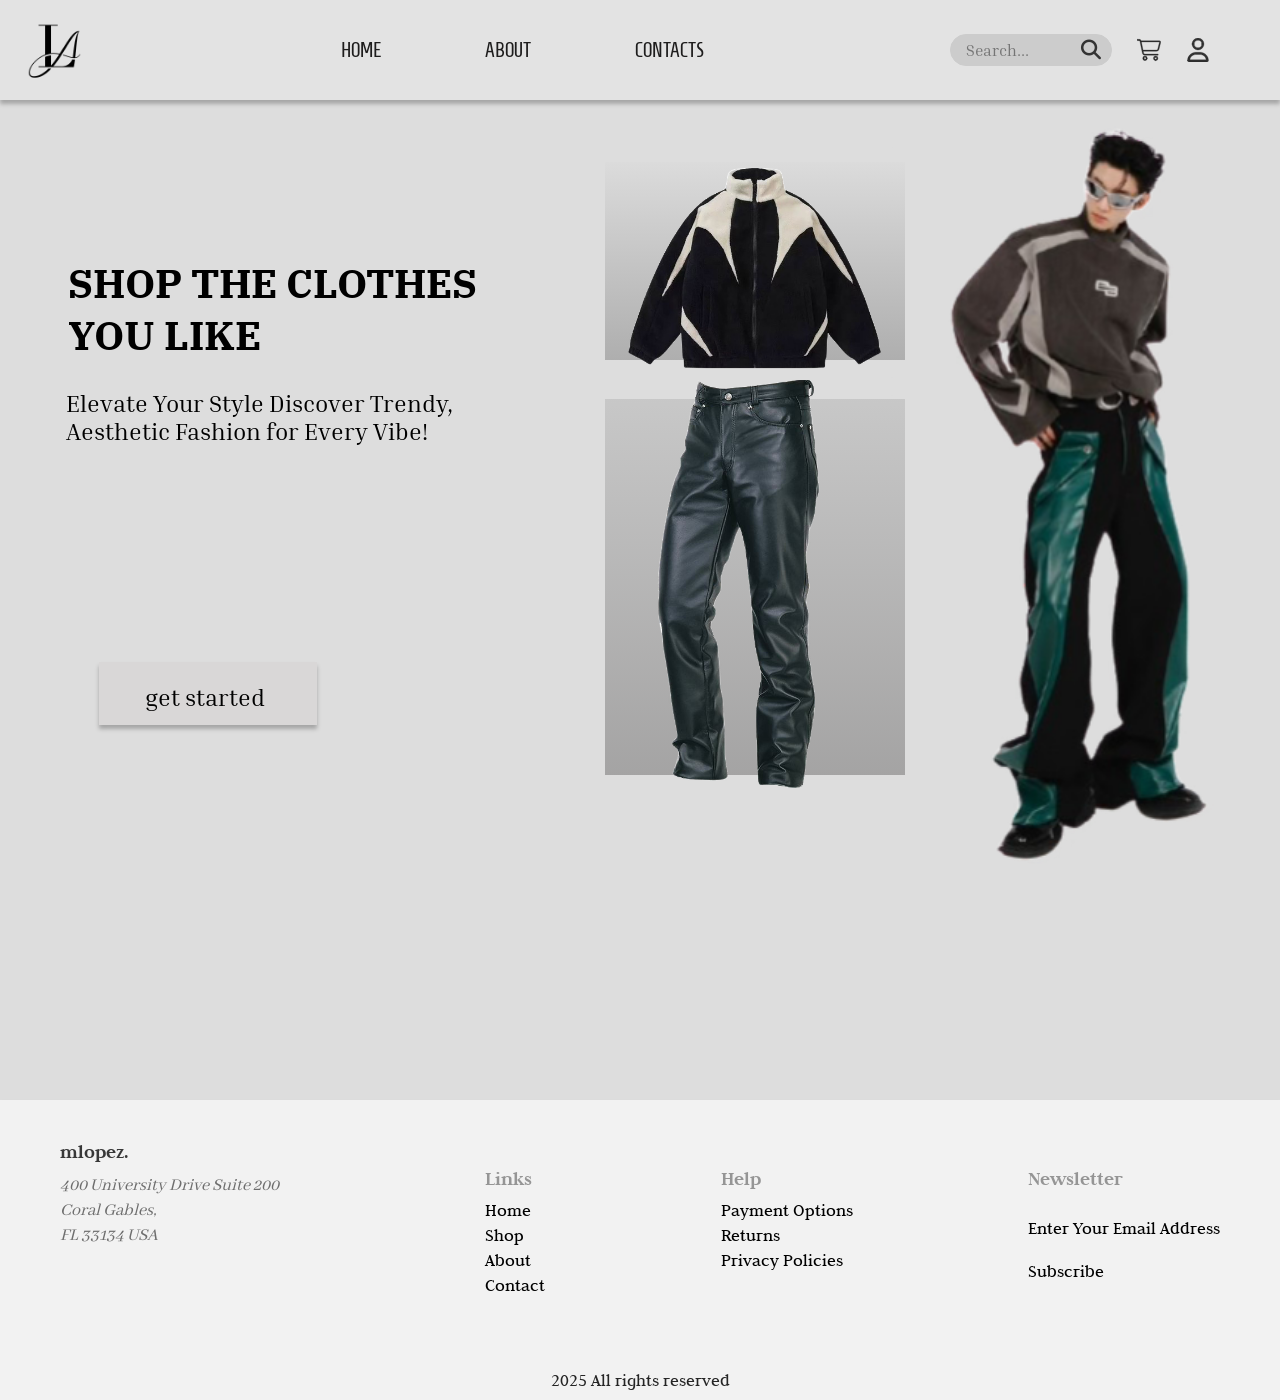
<file: index.html>
<!DOCTYPE html>
<html lang="en">
<head>
  <meta charset="UTF-8" />
  <meta name="viewport" content="width=device-width, initial-scale=1.0" />
  <title>Fashion Store</title>
  <link href="https://fonts.googleapis.com/css?family=Homenaje&display=swap" rel="stylesheet" />
  <link href="https://fonts.googleapis.com/css?family=Inria+Serif&display=swap" rel="stylesheet" />
  <link href="https://fonts.googleapis.com/css?family=IBM+Plex+Serif&display=swap" rel="stylesheet" />
  <link href="https://fonts.googleapis.com/css?family=Judson&display=swap" rel="stylesheet" />
  <link href="https://fonts.googleapis.com/css?family=Abhaya+Libre&display=swap" rel="stylesheet" />
  <link href="./assets/css/index.css" rel="stylesheet" />
  <link rel="stylesheet" href="https://cdnjs.cloudflare.com/ajax/libs/font-awesome/6.5.2/css/all.min.css" integrity="sha512-SnH5WK+bZxgPHs44uWIX+LLJAJ9/2PkPKZ5QiAj6Ta86w+fsb2TkcmfRyVX3pBnMFcV7oQPJkl9QevSCWr3W6A==" crossorigin="anonymous" referrerpolicy="no-referrer" />
</head>
<body>
  <div class="main-container">

    <div class="nlinks">
      <div>
        <a href="index.html"><img src="./assets/images/v35_19.png" alt="logo" class="logo"></a>
      </div>
      <div>
        <a href="homepage.html" class="nav-link">HOME</a>
        <a href="about.html" class="nav-link">ABOUT</a>
        <a href="contacts.html" class="nav-link">CONTACTS</a>
      </div>
      <div class="nav-icons">
        <div class="search-box">
          <input type="text" placeholder="Search..." class="search-input">

          <i class="fas fa-search search-icon icon"></i>
        </div>
        <a href="cart.html" class="icon-link">
          <svg xmlns="http://www.w3.org/2000/svg" viewBox="0 0 576 512" width="24" height="24" fill="currentColor">
            <path d="M16 0C7.2 0 0 7.2 0 16s7.2 16 16 16l37.9 0c7.6 0 14.2 5.3 15.7 12.8l58.9 288c6.1 29.8 32.3 51.2 62.7 51.2L496 384c8.8 0 16-7.2 16-16s-7.2-16-16-16l-304.8 0c-15.2 0-28.3-10.7-31.4-25.6L152 288l314.6 0c29.4 0 55-20 62.1-48.5L570.6 71.8c5-20.2-10.2-39.8-31-39.8L99.1 32C92.5 13 74.4 0 53.9 0L16 0zm90.1 64l433.4 0L497.6 231.8C494 246 481.2 256 466.5 256l-321.1 0L106.1 64zM168 456a24 24 0 1 1 48 0 24 24 0 1 1 -48 0zm80 0a56 56 0 1 0 -112 0 56 56 0 1 0 112 0zm200-24a24 24 0 1 1 0 48 24 24 0 1 1 0-48zm0 80a56 56 0 1 0 0-112 56 56 0 1 0 0 112z"/>
          </svg>
        </a>
        <a href="./signin.html" class="icon-link">
          <svg xmlns="http://www.w3.org/2000/svg" viewBox="0 0 448 512" width="24" height="24" fill="currentColor">
            <path d="M304 128a80 80 0 1 0 -160 0 80 80 0 1 0 160 0zM96 128a128 128 0 1 1 256 0A128 128 0 1 1 96 128zM49.3 464l349.5 0c-8.9-63.3-63.3-112-129-112l-91.4 0c-65.7 0-120.1 48.7-129 112zM0 482.3C0 383.8 79.8 304 178.3 304l91.4 0C368.2 304 448 383.8 448 482.3c0 16.4-13.3 29.7-29.7 29.7L29.7 512C13.3 512 0 498.7 0 482.3z"/>
          </svg>
        </a>
      </div>
    </div>

    <div class="main-image">
      <img src="./assets/images/hero2.png" alt="hero">
    </div>
    <div class="background-box1"></div>
    <div class="background-box2"></div>
    <div class="image-box1"></div>
    <div class="image-box2"></div>
    <div class="cta-button"></div>

    <span class="cta-text">
      <a href="productLists.html">get started</a>
    </span>

    <h1 class="main-heading">SHOP THE CLOTHES YOU LIKE</h1>
    <p class="sub-heading">Elevate Your Style Discover Trendy, Aesthetic Fashion for Every Vibe!</p>


    <footer class="footer">
      <div class="footer-column">
        <span class="brand-name">mlopez.</span>
        <address class="address">400 University Drive Suite 200 Coral Gables,<br>FL 33134 USA</address>
      </div>
    
      <div class="footer-column">
        <h4>Links</h4>
        <a href="#home">Home</a>
        <a href="#shop">Shop</a>
        <a href="#about">About</a>
        <a href="#contact">Contact</a>
      </div>
    
      <div class="footer-column">
        <h4>Help</h4>
        <a href="#payment">Payment Options</a>
        <a href="#returns">Returns</a>
        <a href="#privacy">Privacy Policies</a>
      </div>
    
      <div class="footer-column">
        <h4>Newsletter</h4>
        <p>Enter Your Email Address</p>
        <p>Subscribe</p>
      </div>
    
      <div class="footer-bottom">
        <span class="footer-rights">2025 All rights reserved</span>
      </div>
    </footer>
    

  </div>
</body>
</html>
</file>
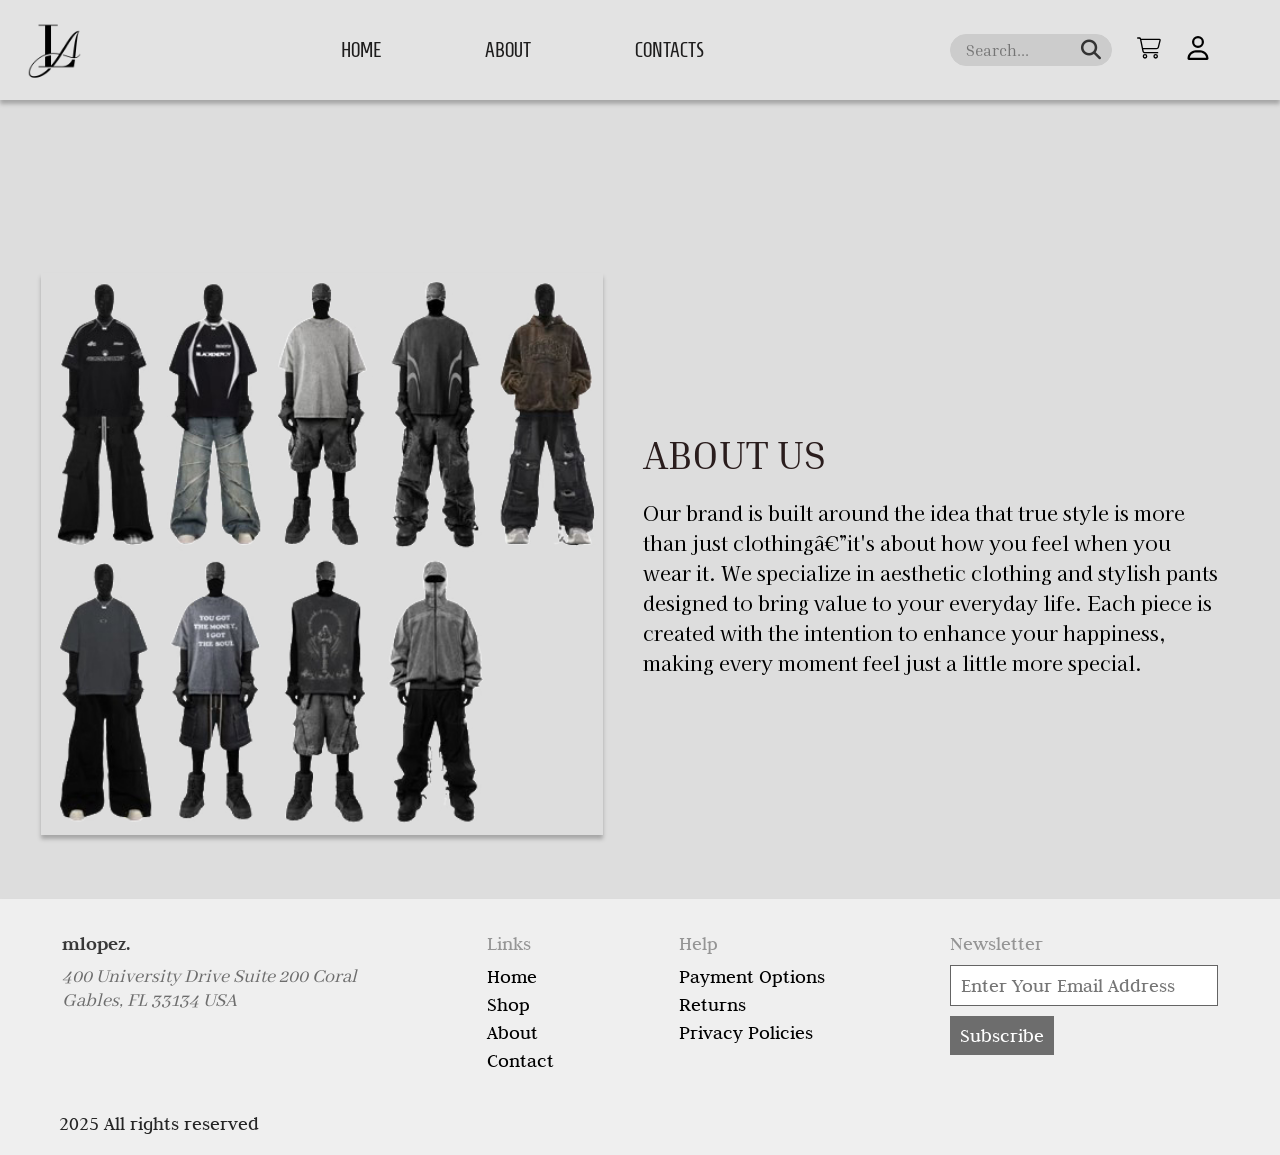
<file: about.html>
<!DOCTYPE html>
<html>
  <head>
    <link
      href="https://fonts.googleapis.com/css?family=Homenaje&display=swap"
      rel="stylesheet"
    />
    <link
      href="https://fonts.googleapis.com/css?family=Judson&display=swap"
      rel="stylesheet"
    />
    <link
      href="https://fonts.googleapis.com/css?family=Abhaya+Libre&display=swap"
      rel="stylesheet"
    />
    <link
      href="https://fonts.googleapis.com/css?family=Inria+Serif&display=swap"
      rel="stylesheet"
    />
    <link
      href="https://fonts.googleapis.com/css?family=Kaisei+Tokumin&display=swap"
      rel="stylesheet"
    />
    <link href="./assets/css/about.css" rel="stylesheet" />
    <link rel="stylesheet" href="https://cdnjs.cloudflare.com/ajax/libs/font-awesome/6.5.2/css/all.min.css" integrity="sha512-SnH5WK+bZxgPHs44uWIX+LLJAJ9/2PkPKZ5QiAj6Ta86w+fsb2TkcmfRyVX3pBnMFcV7oQPJkl9QevSCWr3W6A==" crossorigin="anonymous" referrerpolicy="no-referrer" />
    <title>About Us</title>
  </head>
  <body>
    <div class="container">
        <div class="nlinks">
            <div>
              <a href="index.html"><img src="./assets/images/v35_19.png" alt="logo" class="logo"></a>
            </div>
            <div>
              <a href="index.html" class="nav-link">HOME</a>
              <a href="about.html" class="nav-link">ABOUT</a>
              <a href="contacts.html" class="nav-link">CONTACTS</a>
            </div>
            <div class="nav-icons">
              <div class="search-box">
                <input type="text" placeholder="Search..." class="search-input">
      
                <i class="fas fa-search search-icon icon"></i>
              </div>
              <a href="cart.html" class="icon-link">
                <svg xmlns="http://www.w3.org/2000/svg" viewBox="0 0 576 512" width="24" height="24" fill="currentColor">
                  <path d="M16 0C7.2 0 0 7.2 0 16s7.2 16 16 16l37.9 0c7.6 0 14.2 5.3 15.7 12.8l58.9 288c6.1 29.8 32.3 51.2 62.7 51.2L496 384c8.8 0 16-7.2 16-16s-7.2-16-16-16l-304.8 0c-15.2 0-28.3-10.7-31.4-25.6L152 288l314.6 0c29.4 0 55-20 62.1-48.5L570.6 71.8c5-20.2-10.2-39.8-31-39.8L99.1 32C92.5 13 74.4 0 53.9 0L16 0zm90.1 64l433.4 0L497.6 231.8C494 246 481.2 256 466.5 256l-321.1 0L106.1 64zM168 456a24 24 0 1 1 48 0 24 24 0 1 1 -48 0zm80 0a56 56 0 1 0 -112 0 56 56 0 1 0 112 0zm200-24a24 24 0 1 1 0 48 24 24 0 1 1 0-48zm0 80a56 56 0 1 0 0-112 56 56 0 1 0 0 112z"/>
                </svg>
              </a>
              <a href="./signin.html" class="icon-link">
                <svg xmlns="http://www.w3.org/2000/svg" viewBox="0 0 448 512" width="24" height="24" fill="currentColor">
                  <path d="M304 128a80 80 0 1 0 -160 0 80 80 0 1 0 160 0zM96 128a128 128 0 1 1 256 0A128 128 0 1 1 96 128zM49.3 464l349.5 0c-8.9-63.3-63.3-112-129-112l-91.4 0c-65.7 0-120.1 48.7-129 112zM0 482.3C0 383.8 79.8 304 178.3 304l91.4 0C368.2 304 448 383.8 448 482.3c0 16.4-13.3 29.7-29.7 29.7L29.7 512C13.3 512 0 498.7 0 482.3z"/>
                </svg>
              </a>
            </div>
          </div>

      <section class="about-section">
        <div class="about-background-image"></div>
        <div class="about-us-content">
          <span class="about-us-title">ABOUT US</span>
          <p class="about-us-description">
            Our brand is built around the idea that true style is more than just
            clothing—it's about how you feel when you wear it. We specialize in
            aesthetic clothing and stylish pants designed to bring value to your
            everyday life. Each piece is created with the intention to enhance
            your happiness, making every moment feel just a little more special.
          </p>
        </div>
      </section>

      <footer class="footer">
        <div class="footer-section footer-contact">
          <span class="footer-logo-text">mlopez.</span>
          <address class="footer-address">
            400 University Drive Suite 200 Coral Gables, FL 33134 USA
          </address>
        </div>

        <div class="footer-section footer-links">
          <span class="footer-heading">Links</span>
          <ul>
            <li><a href="#" class="footer-link">Home</a></li>
            <li><a href="#" class="footer-link">Shop</a></li>
            <li><a href="#" class="footer-link">About</a></li>
            <li><a href="#" class="footer-link">Contact</a></li>
          </ul>
        </div>

        <div class="footer-section footer-help">
          <span class="footer-heading">Help</span>
          <ul>
            <li><a href="#" class="footer-link">Payment Options</a></li>
            <li><a href="#" class="footer-link">Returns</a></li>
            <li><a href="#" class="footer-link">Privacy Policies</a></li>
          </ul>
        </div>

        <div class="footer-section footer-newsletter">
          <span class="footer-heading">Newsletter</span>
          <input type="email" class="newsletter-input" placeholder="Enter Your Email Address" />
          <button type="submit" class="newsletter-subscribe-button">Subscribe</button>
        </div>

        <div class="footer-copyright">
          <span>2025 All rights reserved</span>
        </div>
      </footer>
    </div>
  </body>
</html>
</file>
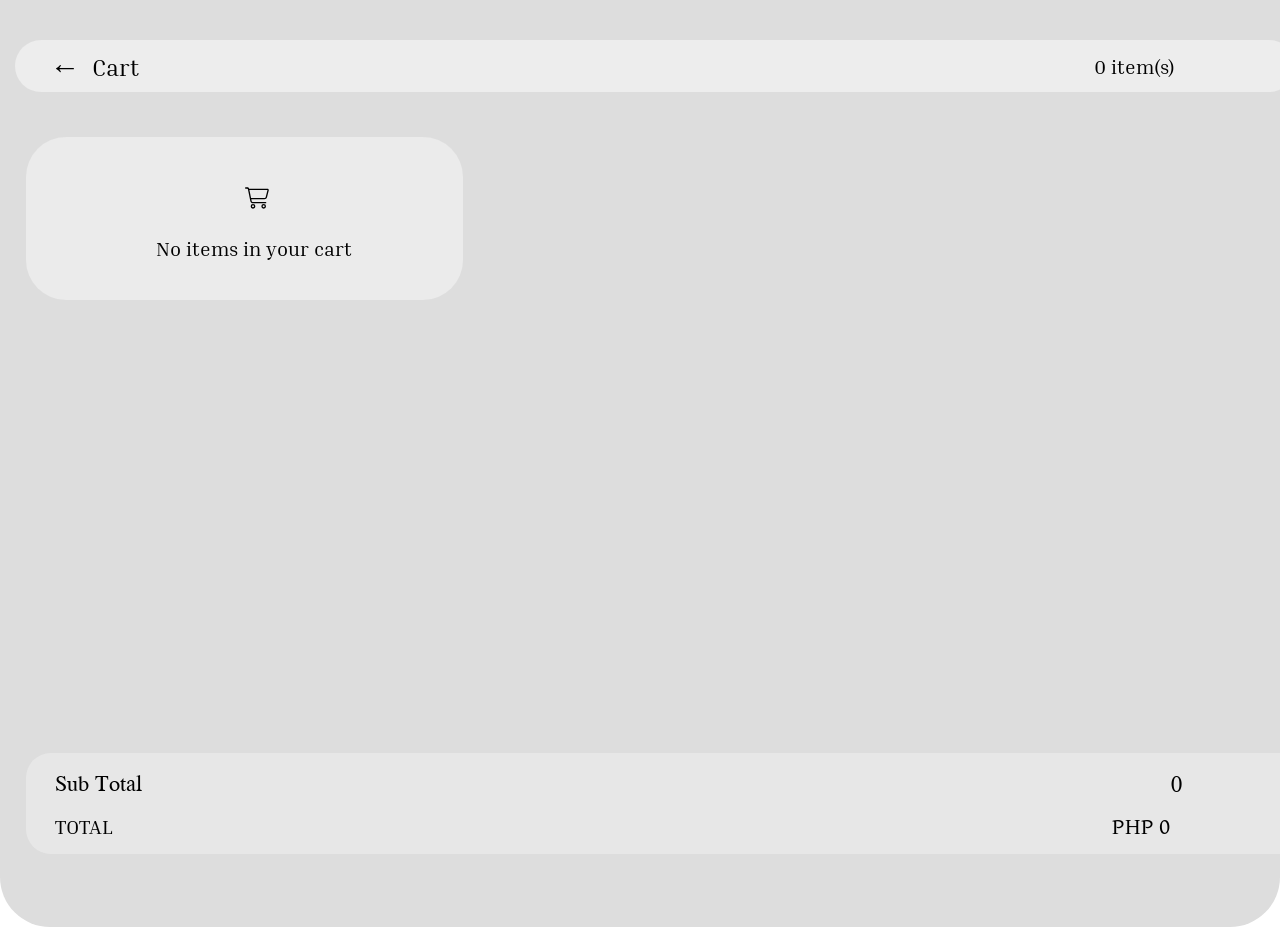
<file: cart.html>
<!DOCTYPE html>
<html>
  <head>
    <link
      href="https://fonts.googleapis.com/css?family=Inria+Serif&display=swap"
      rel="stylesheet"
    />
    <link
      href="https://fonts.googleapis.com/css?family=Jomolhari&display=swap"
      rel="stylesheet"
    />
    <link
      href="https://fonts.googleapis.com/css?family=Gentium+Plus&display=swap"
      rel="stylesheet"
    />
    <link href="./assets/css/cart.css" rel="stylesheet" />
    <title>Document</title>
  </head>
  <body>
    <div class="v325_123">
      <div class="v325_124"></div>
      <div class="v325_125"></div>
      <div class="v325_126"><a href="javascript:history.back()"> &larr; </a></div>
      <span class="v325_127">Cart</span><span class="v325_128">0 item(s)</span>
      <div class="v325_129"></div>
      <div class="v325_130">
        <svg xmlns="http://www.w3.org/2000/svg" viewBox="0 0 576 512" width="24" height="24" fill="currentColor">
          <path d="M16 0C7.2 0 0 7.2 0 16s7.2 16 16 16l37.9 0c7.6 0 14.2 5.3 15.7 12.8l58.9 288c6.1 29.8 32.3 51.2 62.7 51.2L496 384c8.8 0 16-7.2 16-16s-7.2-16-16-16l-304.8 0c-15.2 0-28.3-10.7-31.4-25.6L152 288l314.6 0c29.4 0 55-20 62.1-48.5L570.6 71.8c5-20.2-10.2-39.8-31-39.8L99.1 32C92.5 13 74.4 0 53.9 0L16 0zm90.1 64l433.4 0L497.6 231.8C494 246 481.2 256 466.5 256l-321.1 0L106.1 64zM168 456a24 24 0 1 1 48 0 24 24 0 1 1 -48 0zm80 0a56 56 0 1 0 -112 0 56 56 0 1 0 112 0zm200-24a24 24 0 1 1 0 48 24 24 0 1 1 0-48zm0 80a56 56 0 1 0 0-112 56 56 0 1 0 0 112z"/>
        </svg>
      </div>
      <span class="v325_131">No items in your cart</span
      ><span class="v325_132">Sub Total</span><span class="v325_133">TOTAL</span
      ><span class="v325_134">0</span><span class="v325_135">PHP 0</span>
    </div>
  </body>
</html>
</file>
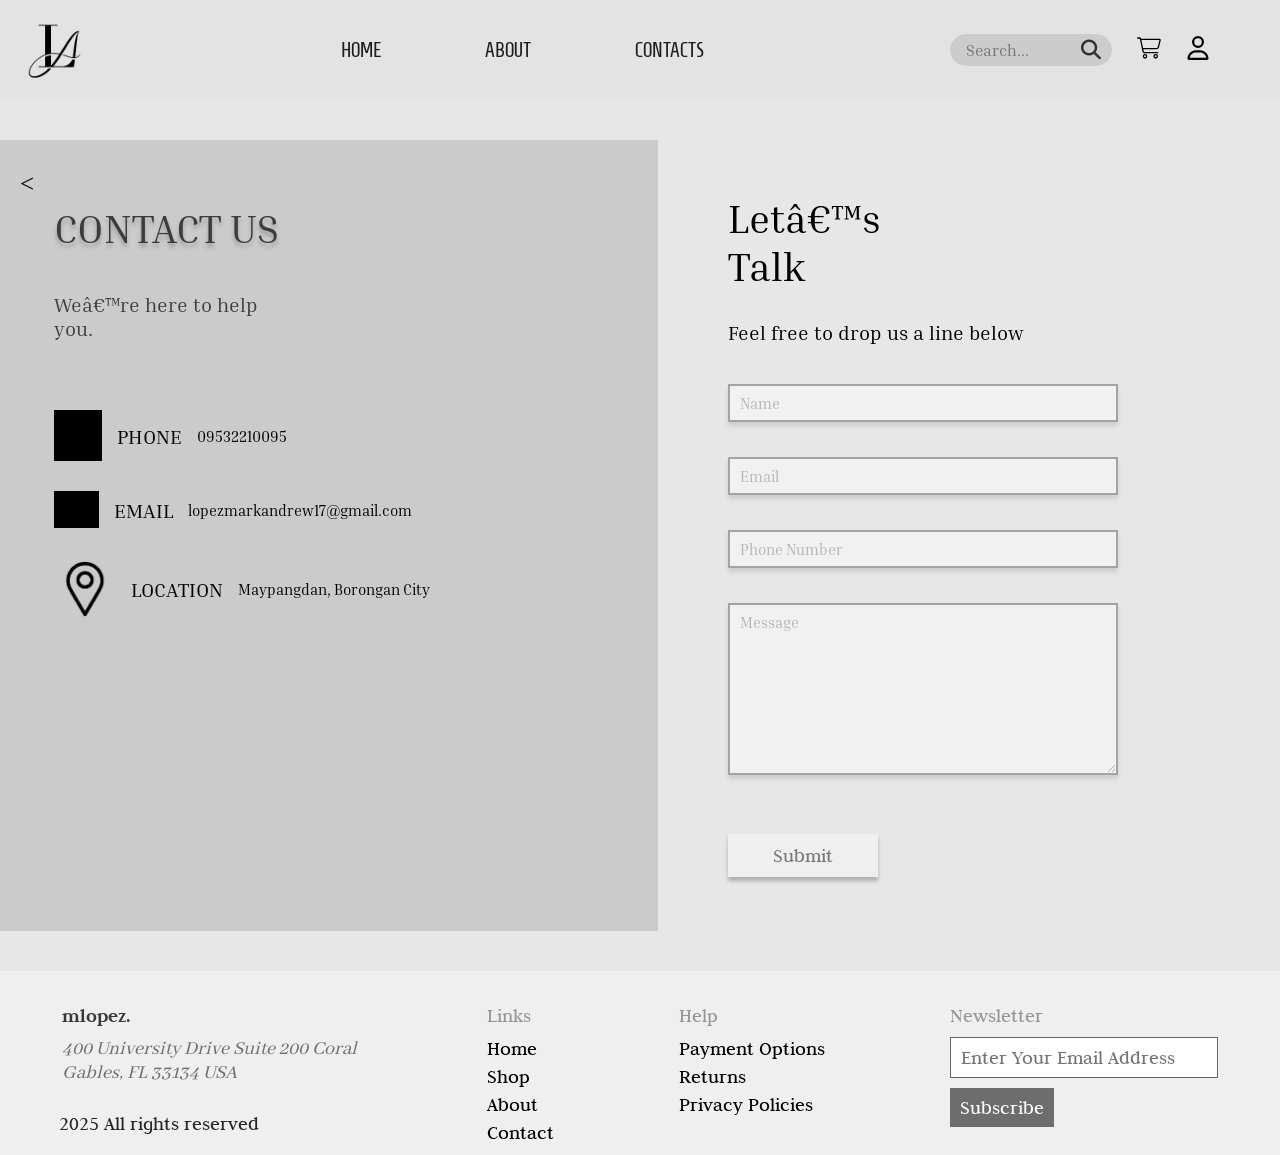
<file: contacts.html>
<!DOCTYPE html>
<html>
  <head>
    <link
      href="https://fonts.googleapis.com/css?family=Homenaje&display=swap"
      rel="stylesheet"
    />
    <link
      href="https://fonts.googleapis.com/css?family=Judson&display=swap"
      rel="stylesheet"
    />
    <link
      href="https://fonts.googleapis.com/css?family=Abhaya+Libre&display=swap"
      rel="stylesheet"
    />
    <link
      href="https://fonts.googleapis.com/css?family=Inria+Serif&display=swap"
      rel="stylesheet"
    />
    <link href="./assets/css/contacts.css" rel="stylesheet" />
    <link rel="stylesheet" href="https://cdnjs.cloudflare.com/ajax/libs/font-awesome/6.5.2/css/all.min.css" integrity="sha512-SnH5WK+bZxgPHs44uWIX+LLJAJ9/2PkPKZ5QiAj6Ta86w+fsb2TkcmfRyVX3pBnMFcV7oQPJkl9QevSCWr3W6A==" crossorigin="anonymous" referrerpolicy="no-referrer" />
    <title>Contact Us</title>
  </head>
  <body>
    <div class="container">
        <div class="nlinks">
            <div>
              <a href="index.html"><img src="./assets/images/v35_19.png" alt="logo" class="logo"></a>
            </div>
            <div>
              <a href="index.html" class="nav-link">HOME</a>
              <a href="about.html" class="nav-link">ABOUT</a>
              <a href="contacts.html" class="nav-link">CONTACTS</a>
            </div>
            <div class="nav-icons">
              <div class="search-box">
                <input type="text" placeholder="Search..." class="search-input">
      
                <i class="fas fa-search search-icon icon"></i>
              </div>
              <a href="cart.html" class="icon-link">
                <svg xmlns="http://www.w3.org/2000/svg" viewBox="0 0 576 512" width="24" height="24" fill="currentColor">
                  <path d="M16 0C7.2 0 0 7.2 0 16s7.2 16 16 16l37.9 0c7.6 0 14.2 5.3 15.7 12.8l58.9 288c6.1 29.8 32.3 51.2 62.7 51.2L496 384c8.8 0 16-7.2 16-16s-7.2-16-16-16l-304.8 0c-15.2 0-28.3-10.7-31.4-25.6L152 288l314.6 0c29.4 0 55-20 62.1-48.5L570.6 71.8c5-20.2-10.2-39.8-31-39.8L99.1 32C92.5 13 74.4 0 53.9 0L16 0zm90.1 64l433.4 0L497.6 231.8C494 246 481.2 256 466.5 256l-321.1 0L106.1 64zM168 456a24 24 0 1 1 48 0 24 24 0 1 1 -48 0zm80 0a56 56 0 1 0 -112 0 56 56 0 1 0 112 0zm200-24a24 24 0 1 1 0 48 24 24 0 1 1 0-48zm0 80a56 56 0 1 0 0-112 56 56 0 1 0 0 112z"/>
                </svg>
              </a>
              <a href="./signin.html" class="icon-link">
                <svg xmlns="http://www.w3.org/2000/svg" viewBox="0 0 448 512" width="24" height="24" fill="currentColor">
                  <path d="M304 128a80 80 0 1 0 -160 0 80 80 0 1 0 160 0zM96 128a128 128 0 1 1 256 0A128 128 0 1 1 96 128zM49.3 464l349.5 0c-8.9-63.3-63.3-112-129-112l-91.4 0c-65.7 0-120.1 48.7-129 112zM0 482.3C0 383.8 79.8 304 178.3 304l91.4 0C368.2 304 448 383.8 448 482.3c0 16.4-13.3 29.7-29.7 29.7L29.7 512C13.3 512 0 498.7 0 482.3z"/>
                </svg>
              </a>
            </div>
          </div>

      <section class="contact-section">
        <div class="contact-info-panel">
          <span style="font-size: 25px;position: absolute;top:30px;left: 20px;"><a href="javascript:history.back()"> &lt; </a></span>
          <span class="contact-us-title">CONTACT US</span>
          <span class="contact-us-subtitle">We’re here to help you.</span>

          <div class="info-group">
            <div class="icon-phone"></div>
            <span class="info-label">PHONE</span>
            <span class="info-detail">09532210095</span>
          </div>

          <div class="info-group">
            <div class="icon-email"></div>
            <span class="info-label">EMAIL</span>
            <span class="info-detail">lopezmarkandrew17@gmail.com</span>
          </div>

          <div class="info-group">
            <div class="icon-location"></div>
            <span class="info-label">LOCATION</span>
            <span class="info-detail">Maypangdan, Borongan City</span>
          </div>
        </div>

        <div class="contact-form-panel">
          <span class="form-title">Let’s Talk</span>
          <span class="form-subtitle">Feel free to drop us a line below</span>

          <div class="form-group">
            <input type="text" id="name-input" class="form-input" placeholder="Name" />
          </div>
          
          <div class="form-group">
            <input type="email" id="email-input" class="form-input" placeholder="Email" />
          </div>

          <div class="form-group">
            <input type="tel" id="phone-input" class="form-input" placeholder="Phone Number " />
          </div>
          
          <div class="form-group">
            <textarea id="message-textarea" class="form-textarea" placeholder="Message "></textarea>
          </div>
          
          <button class="submit-button">Submit</button>
        </div>
      </section>

      <footer class="footer">
        <div class="footer-section footer-contact">
          <span class="footer-logo-text">mlopez.</span>
          <address class="footer-address">
            400 University Drive Suite 200 Coral Gables, FL 33134 USA
          </address>
        </div>

        <div class="footer-section footer-links">
          <span class="footer-heading">Links</span>
          <ul>
            <li><a href="#" class="footer-link">Home</a></li>
            <li><a href="#" class="footer-link">Shop</a></li>
            <li><a href="#" class="footer-link">About</a></li>
            <li><a href="#" class="footer-link">Contact</a></li>
          </ul>
        </div>

        <div class="footer-section footer-help">
          <span class="footer-heading">Help</span>
          <ul>
            <li><a href="#" class="footer-link">Payment Options</a></li>
            <li><a href="#" class="footer-link">Returns</a></li>
            <li><a href="#" class="footer-link">Privacy Policies</a></li>
          </ul>
        </div>

        <div class="footer-section footer-newsletter">
          <span class="footer-heading">Newsletter</span>
          <input type="email" class="newsletter-input" placeholder="Enter Your Email Address" />
          <button type="submit" class="newsletter-subscribe-button">Subscribe</button>
        </div>

        <div class="footer-copyright">
          <span>2025 All rights reserved</span>
        </div>
      </footer>
    </div>
  </body>
</html>
</file>
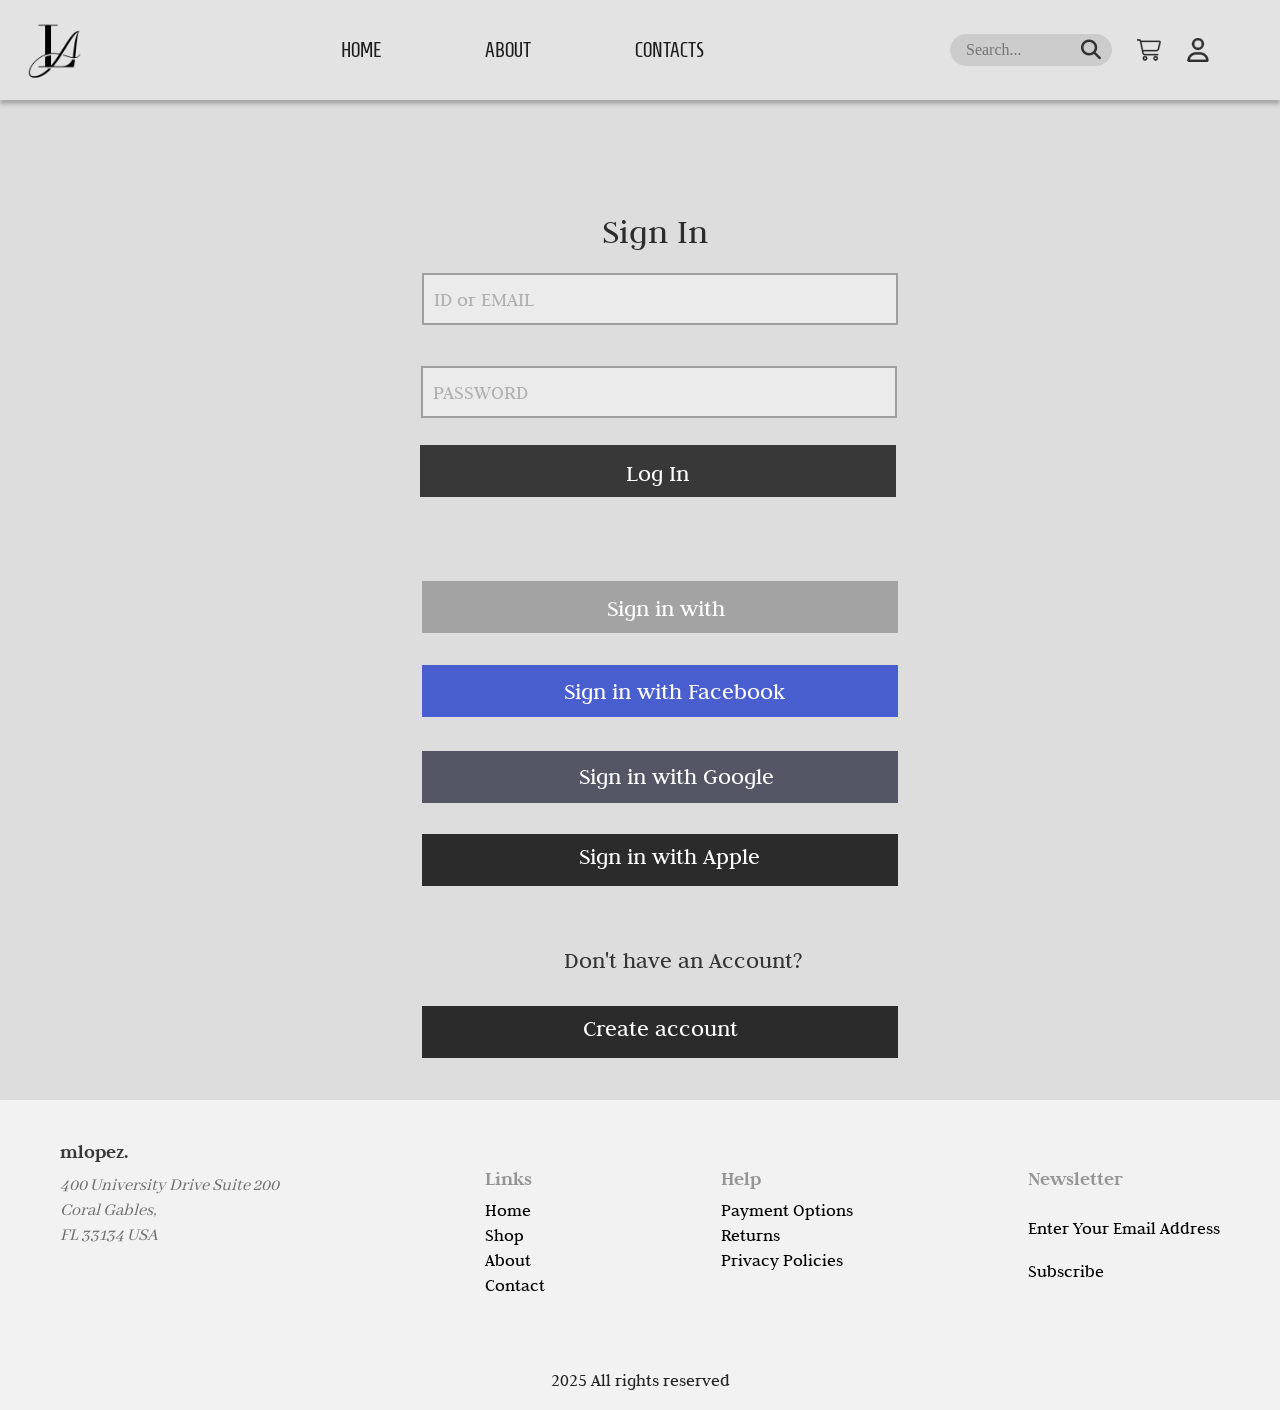
<file: signin.html>
<!DOCTYPE html>
<html>
  <head>
    <link
      href="https://fonts.googleapis.com/css?family=Judson&display=swap"
      rel="stylesheet"
    />
    <link
      href="https://fonts.googleapis.com/css?family=Abhaya+Libre&display=swap"
      rel="stylesheet"
    />
    <link
      href="https://fonts.googleapis.com/css?family=Homenaje&display=swap"
      rel="stylesheet"
    />
  <link rel="stylesheet" href="https://cdnjs.cloudflare.com/ajax/libs/font-awesome/6.5.2/css/all.min.css" integrity="sha512-SnH5WK+bZxgPHs44uWIX+LLJAJ9/2PkPKZ5QiAj6Ta86w+fsb2TkcmfRyVX3pBnMFcV7oQPJkl9QevSCWr3W6A==" crossorigin="anonymous" referrerpolicy="no-referrer" />

    <link href="./assets/css/signin.css" rel="stylesheet" />
    <link rel="stylesheet" href="./assets/css/index.css" />
    <title>Document</title>
  </head>
  <body>
    <div class="main-container">
      <div class="nlinks">
        <div>
          <a href="index.html"
            ><img src="./assets/images/v35_19.png" alt="logo" class="logo"
          /></a>
        </div>
        <div>
          <a href="index.html" class="nav-link">HOME</a>
          <a href="about.html" class="nav-link">ABOUT</a>
          <a href="contacts.html" class="nav-link">CONTACTS</a>
        </div>
        <div class="nav-icons">
          <div class="search-box">
            <input type="text" placeholder="Search..." class="search-input" />

            <i class="fas fa-search search-icon icon"></i>
          </div>
          <a href="#cart" class="icon-link">
            <svg
              xmlns="http://www.w3.org/2000/svg"
              viewBox="0 0 576 512"
              width="24"
              height="24"
              fill="currentColor"
            >
              <path
                d="M16 0C7.2 0 0 7.2 0 16s7.2 16 16 16l37.9 0c7.6 0 14.2 5.3 15.7 12.8l58.9 288c6.1 29.8 32.3 51.2 62.7 51.2L496 384c8.8 0 16-7.2 16-16s-7.2-16-16-16l-304.8 0c-15.2 0-28.3-10.7-31.4-25.6L152 288l314.6 0c29.4 0 55-20 62.1-48.5L570.6 71.8c5-20.2-10.2-39.8-31-39.8L99.1 32C92.5 13 74.4 0 53.9 0L16 0zm90.1 64l433.4 0L497.6 231.8C494 246 481.2 256 466.5 256l-321.1 0L106.1 64zM168 456a24 24 0 1 1 48 0 24 24 0 1 1 -48 0zm80 0a56 56 0 1 0 -112 0 56 56 0 1 0 112 0zm200-24a24 24 0 1 1 0 48 24 24 0 1 1 0-48zm0 80a56 56 0 1 0 0-112 56 56 0 1 0 0 112z"
              />
            </svg>
          </a>
          <a href="./signin.html" class="icon-link">
            <svg
              xmlns="http://www.w3.org/2000/svg"
              viewBox="0 0 448 512"
              width="24"
              height="24"
              fill="currentColor"
            >
              <path
                d="M304 128a80 80 0 1 0 -160 0 80 80 0 1 0 160 0zM96 128a128 128 0 1 1 256 0A128 128 0 1 1 96 128zM49.3 464l349.5 0c-8.9-63.3-63.3-112-129-112l-91.4 0c-65.7 0-120.1 48.7-129 112zM0 482.3C0 383.8 79.8 304 178.3 304l91.4 0C368.2 304 448 383.8 448 482.3c0 16.4-13.3 29.7-29.7 29.7L29.7 512C13.3 512 0 498.7 0 482.3z"
              />
            </svg>
          </a>
        </div>
      </div>

      <div>
        <div>
          <span class="signin-title">Sign In</span>

          <input type="text" class="input-field-id" placeholder="ID or EMAIL">
  
          <input type="text" class="input-field-password" placeholder="PASSWORD">
        </div>

  
        <div class="create-account-button"></div>
        <span class="create-account-text"><a href="index.html" style="color: #fff;font-size: 24px;">Log In</a></span>
  
        <div class="social-signin-separator"></div>
        <div class="signin-google-button"></div>
        <div class="signin-facebook-button"></div>
        <div class="signin-apple-button"></div>
  
        <span class="signin-with-text">Sign in with</span>
        <span class="signin-facebook-text">Sign in with Facebook</span>
        <span class="signin-google-text">Sign in with Google</span>
        <span class="signin-apple-text">Sign in with Apple</span>

        <span class="already-have-account-text">Don't have an Account?</span>

        <span class="login-text"><a href="signup.html" style="color:#fff">Create account</a></span>
      </div>

      
    </div>
    <footer class="footer">
      <div class="footer-column">
        <span class="brand-name">mlopez.</span>
        <address class="address">
          400 University Drive Suite 200 Coral Gables,<br />FL 33134 USA
        </address>
      </div>

      <div class="footer-column">
        <h4>Links</h4>
        <a href="#home">Home</a>
        <a href="#shop">Shop</a>
        <a href="#about">About</a>
        <a href="#contact">Contact</a>
      </div>

      <div class="footer-column">
        <h4>Help</h4>
        <a href="#payment">Payment Options</a>
        <a href="#returns">Returns</a>
        <a href="#privacy">Privacy Policies</a>
      </div>

      <div class="footer-column">
        <h4>Newsletter</h4>
        <p>Enter Your Email Address</p>
        <p>Subscribe</p>
      </div>

      <div class="footer-bottom">
        <span class="footer-rights">2025 All rights reserved</span>
      </div>
    </footer>
    
  </body>
</html>
</file>
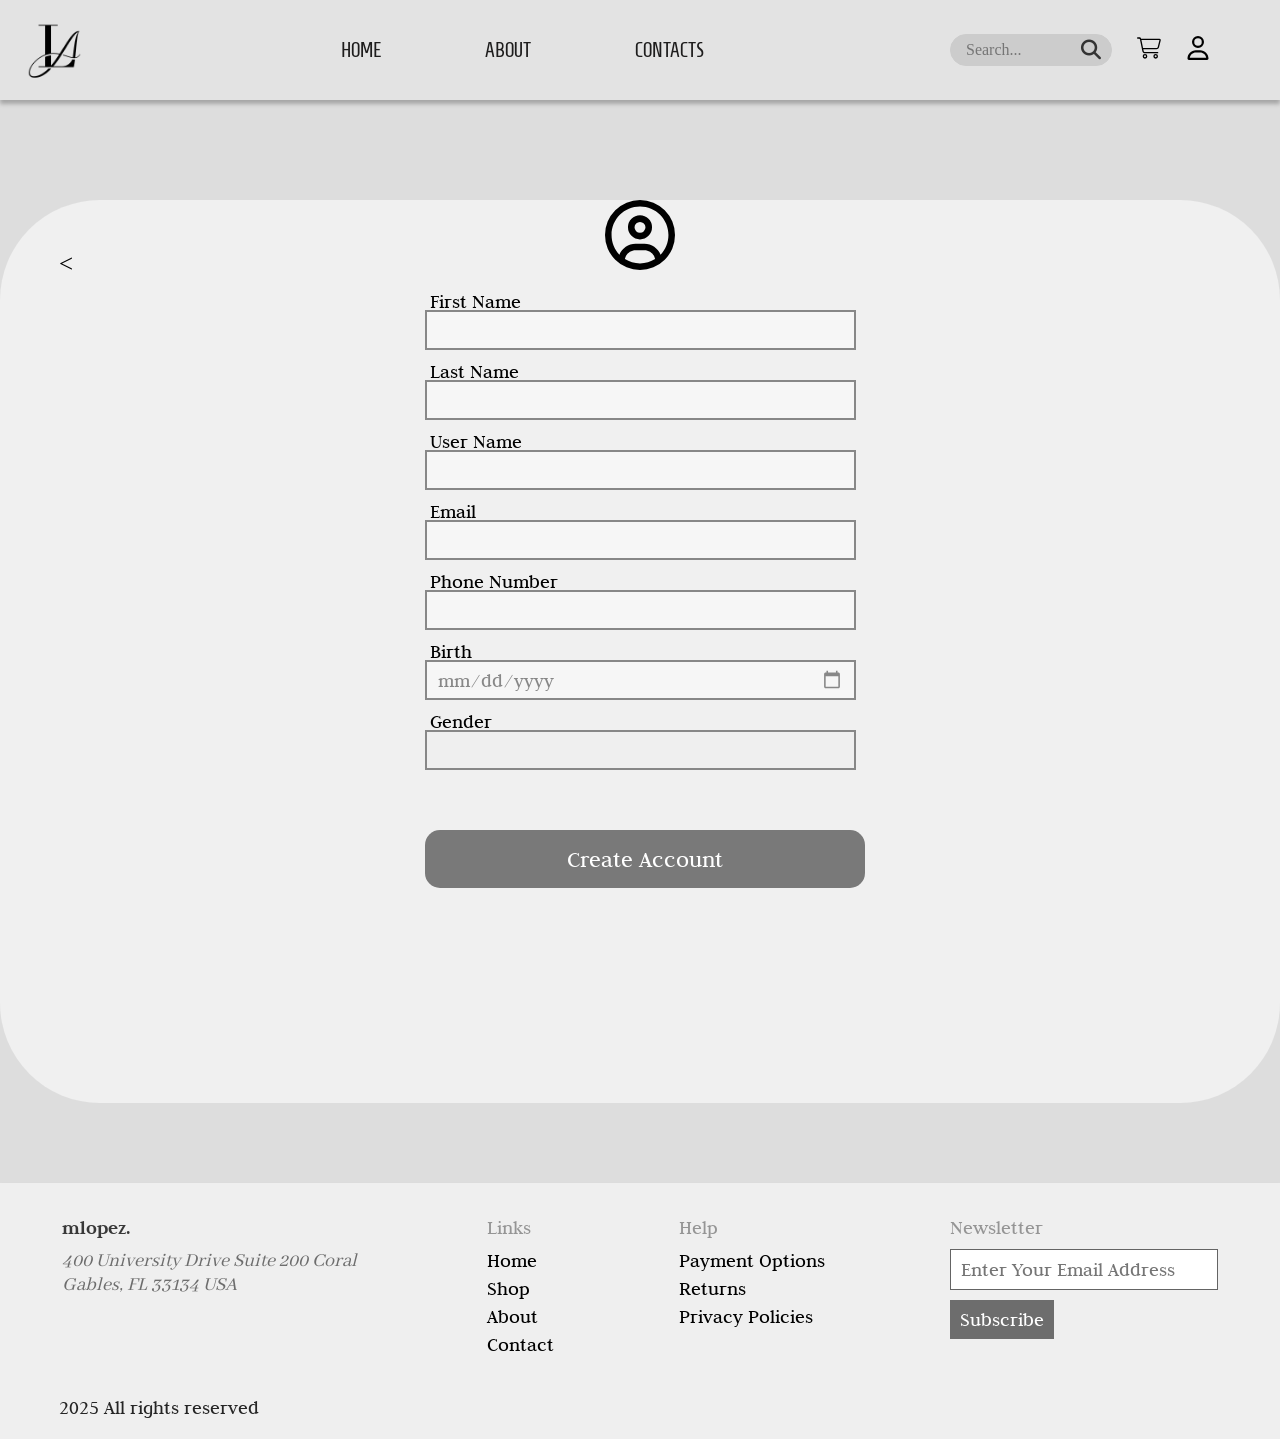
<file: signup.html>
<!DOCTYPE html>
<html>
  <head>
    <link
      href="https://fonts.googleapis.com/css?family=Judson&display=swap"
      rel="stylesheet"
    />
    <link
      href="https://fonts.googleapis.com/css?family=Abhaya+Libre&display=swap"
      rel="stylesheet"
    />
    <link
      href="https://fonts.googleapis.com/css?family=Homenaje&display=swap"
      rel="stylesheet"
    />
    <link rel="stylesheet" href="https://cdnjs.cloudflare.com/ajax/libs/font-awesome/6.5.2/css/all.min.css" integrity="sha512-SnH5WK+bZxgPHs44uWIX+LLJAJ9/2PkPKZ5QiAj6Ta86w+fsb2TkcmfRyVX3pBnMFcV7oQPJkl9QevSCWr3W6A==" crossorigin="anonymous" referrerpolicy="no-referrer" />
    <link href="./assets/css/signup.css" rel="stylesheet" />
    <title>Sign Up</title>
  </head>
  <body>
    <div class="main-container">
      <div class="nlinks">
        <div>
          <a href="index.html"><img src="./assets/images/v35_19.png" alt="logo" class="logo"></a>
        </div>
        <div>
          <a href="index.html" class="nav-link">HOME</a>
          <a href="about.html" class="nav-link">ABOUT</a>
          <a href="contacts.html" class="nav-link">CONTACTS</a>
        </div>
        <div class="nav-icons">
          <div class="search-box">
            <input type="text" placeholder="Search..." class="search-input">
  
            <i class="fas fa-search search-icon icon"></i>
          </div>
          <a href="cart.html" class="icon-link">
            <svg xmlns="http://www.w3.org/2000/svg" viewBox="0 0 576 512" width="24" height="24" fill="currentColor">
              <path d="M16 0C7.2 0 0 7.2 0 16s7.2 16 16 16l37.9 0c7.6 0 14.2 5.3 15.7 12.8l58.9 288c6.1 29.8 32.3 51.2 62.7 51.2L496 384c8.8 0 16-7.2 16-16s-7.2-16-16-16l-304.8 0c-15.2 0-28.3-10.7-31.4-25.6L152 288l314.6 0c29.4 0 55-20 62.1-48.5L570.6 71.8c5-20.2-10.2-39.8-31-39.8L99.1 32C92.5 13 74.4 0 53.9 0L16 0zm90.1 64l433.4 0L497.6 231.8C494 246 481.2 256 466.5 256l-321.1 0L106.1 64zM168 456a24 24 0 1 1 48 0 24 24 0 1 1 -48 0zm80 0a56 56 0 1 0 -112 0 56 56 0 1 0 112 0zm200-24a24 24 0 1 1 0 48 24 24 0 1 1 0-48zm0 80a56 56 0 1 0 0-112 56 56 0 1 0 0 112z"/>
            </svg>
          </a>
          <a href="./signin.html" class="icon-link">
            <svg xmlns="http://www.w3.org/2000/svg" viewBox="0 0 448 512" width="24" height="24" fill="currentColor">
              <path d="M304 128a80 80 0 1 0 -160 0 80 80 0 1 0 160 0zM96 128a128 128 0 1 1 256 0A128 128 0 1 1 96 128zM49.3 464l349.5 0c-8.9-63.3-63.3-112-129-112l-91.4 0c-65.7 0-120.1 48.7-129 112zM0 482.3C0 383.8 79.8 304 178.3 304l91.4 0C368.2 304 448 383.8 448 482.3c0 16.4-13.3 29.7-29.7 29.7L29.7 512C13.3 512 0 498.7 0 482.3z"/>
            </svg>
          </a>
        </div>
      </div>

      <div class="signup-panel">
        <div class="profile-icon">
          <svg xmlns="http://www.w3.org/2000/svg" viewBox="0 0 512 512"><!--!Font Awesome Free 6.7.2 by @fontawesome - https://fontawesome.com License - https://fontawesome.com/license/free Copyright 2025 Fonticons, Inc.--><path d="M406.5 399.6C387.4 352.9 341.5 320 288 320l-64 0c-53.5 0-99.4 32.9-118.5 79.6C69.9 362.2 48 311.7 48 256C48 141.1 141.1 48 256 48s208 93.1 208 208c0 55.7-21.9 106.2-57.5 143.6zm-40.1 32.7C334.4 452.4 296.6 464 256 464s-78.4-11.6-110.5-31.7c7.3-36.7 39.7-64.3 78.5-64.3l64 0c38.8 0 71.2 27.6 78.5 64.3zM256 512A256 256 0 1 0 256 0a256 256 0 1 0 0 512zm0-272a40 40 0 1 1 0-80 40 40 0 1 1 0 80zm-88-40a88 88 0 1 0 176 0 88 88 0 1 0 -176 0z"/></svg>
        </div>

        <form class="signup-form">
          <div class="rotate-element"><a href="javascript:history.back()"> &lt; </a></div>
          <div class="form-group">
            <label for="first-name-input" class="form-label">First Name</label>
            <input type="text" id="first-name-input" class="form-input" placeholder=" " />
          </div>

          <div class="form-group">
            <label for="last-name-input" class="form-label">Last Name</label>
            <input type="text" id="last-name-input" class="form-input" placeholder=" " />
          </div>

          <div class="form-group">
            <label for="user-name-input" class="form-label">User Name</label>
            <input type="text" id="user-name-input" class="form-input" placeholder=" " />
          </div>

          <div class="form-group">
            <label for="email-input" class="form-label">Email</label>
            <input type="email" id="email-input" class="form-input" placeholder=" " />
          </div>

          <div class="form-group">
            <label for="phone-number-input" class="form-label">Phone Number</label>
            <input type="tel" id="phone-number-input" class="form-input" placeholder=" " />
          </div>

          <div class="form-group">
            <label for="birth-date-input" class="form-label">Birth</label>
            <input type="date" id="birth-date-input" class="form-input" placeholder=" " />
          </div>

          <div class="form-group">
            <label for="gender-select" class="form-label">Gender</label>
            <select id="gender-select" class="form-input">
              <option value="" disabled selected></option>
              <option value="male">Male</option>
              <option value="female">Female</option>
              <option value="other">Other</option>
            </select>
          </div>

          <button type="submit" class="create-account-button"><a href="profile.html" style="color:#fff">Create Account</a></button>
        </form>
      </div>


      <footer class="footer">
        <div class="footer-section footer-contact">
          <span class="footer-logo-text">mlopez.</span>
          <address class="footer-address">
            400 University Drive Suite 200 Coral Gables, FL 33134 USA
          </address>
        </div>

        <div class="footer-section footer-links">
          <span class="footer-heading">Links</span>
          <ul>
            <li><a href="#" class="footer-link">Home</a></li>
            <li><a href="#" class="footer-link">Shop</a></li>
            <li><a href="#" class="footer-link">About</a></li>
            <li><a href="#" class="footer-link">Contact</a></li>
          </ul>
        </div>

        <div class="footer-section footer-help">
          <span class="footer-heading">Help</span>
          <ul>
            <li><a href="#" class="footer-link">Payment Options</a></li>
            <li><a href="#" class="footer-link">Returns</a></li>
            <li><a href="#" class="footer-link">Privacy Policies</a></li>
          </ul>
        </div>

        <div class="footer-section footer-newsletter">
          <span class="footer-heading">Newsletter</span>
          <input type="email" class="newsletter-input" placeholder="Enter Your Email Address" />
          <button type="submit" class="newsletter-subscribe-button">Subscribe</button>
        </div>

        <div class="footer-copyright">
          <span>2025 All rights reserved</span>
        </div>
      </footer>
    </div>
  </body>
</html>
</file>
<file: assets/css/index.css>
* {
  box-sizing: border-box;
}

body {
  font-size: 14px;
  margin: 0; /* Added this for consistent body margin */
}

.main-container {
  width: 100%;
  height: 1400px; /* Ensure this height is sufficient to show the footer */
  background: #ddd;
  position: relative;
  overflow: hidden;
}

.background-box1 {
  width: 300px;
  height: 376px;
  background: linear-gradient(#9c9c9c, #312f2f);
  opacity: 0.33;
  position: absolute;
  top: 399px;
  left: 605px;
}

.background-box2 {
  width: 300px;
  height: 198px;
  background: linear-gradient(#d9d9d9, #737373);
  opacity: 0.44;
  position: absolute;
  top: 162px;
  left: 605px;
}

.image-box1 {
  width: 177px;
  height: 412px;
  background: url("../images/v47_9.png") no-repeat center center/cover;
  position: absolute;
  top: 380px;
  left: 650px;
  /* box-shadow: 0 4px 4px rgba(0, 0, 0, 0.25); */
}



.nlinks{
  width: 100%;
  height: 100px;
  display: flex;
  flex-direction: row;
  justify-content: space-between;
  align-items: center;
  padding-left: 15px;
  padding-right: 70px;
  background: #e3e3e3;
  box-shadow: 0 4px 4px rgba(0, 0, 0, 0.25);
}

a {
  text-decoration: none;
  color: #000;
}

.nav-link {
  font-family: Homenaje;
  font-size: 20px;
  color: #1e1d1d;
  text-decoration: none;
  margin: 0 50px;
}

.nav-icons {
  display: flex;
  align-items: center;
  gap: 25px;
}

.search-box {
  display: flex;
  align-items: center;
  border: 1px solid #ccc;
  border-radius: 20px;
  padding: 5px 10px;
  background-color: #ccc;
}

.search-input {
  border: none;
  outline: none;
  padding: 0 5px;
  font-family: "Inria Serif";
  font-size: 16px;
  width: 120px; /* Adjust search input width */
  background-color: #ccc;
}

.icon {
  font-size: 20px;
  color: #333;
  cursor: pointer;
}

svg path {
  stroke: #000;          /* Outline color */
  stroke-width: 5;       /* Thickness of the outline */
  fill: 2;            /* Disable fill if you want only the stroke */
  stroke-linecap: round; /* Optional: makes line ends rounded */
  stroke-linejoin: round;/* Optional: smooth joins */
}


.icon-link {
  font-size: 22px; /* Size of the cart and user icons */
  color: #333; /* Color of the icons */
  text-decoration: none;
  display: flex;
  align-items: center;
  justify-content: center;
  cursor: pointer;
}

.main-image {
  width: 637px;
  height: 780px;
  position: absolute;
  top: 100px;
  left: 778px;
}

.main-image img {
  width: 100%;
  height: 100%;
}

.cta-button {
  width: 218px;
  height: 63px;
  background: #d9d7d7;
  position: absolute;
  top: 662px;
  left: 99px;
  box-shadow: 0 4px 4px rgba(0, 0, 0, 0.25);
}

.cta-text {
  position: absolute;
  top: 683px;
  left: 145px;
  font-family: "Inria Serif";
  font-size: 24px;
  color: #4d3838;
}

.image-box2 {
  width: 277px;
  height: 277px;
  background: url("../images/v46_3.png") no-repeat center center/cover;
  position: absolute;
  top: 145px;
  left: 616px;
}

.logo{
  width: 79px;
  height: 67px;
}

.main-heading {
  width: 451px;
  position: absolute;
  top: 230px;
  left: 68px;
  font-family: "IBM Plex Serif";
  font-size: 40px;
  color: #000;
}

.sub-heading {
  width: 450px;
  position: absolute;
  top: 365px;
  left: 66px;
  font-family: "Inria Serif";
  font-size: 24px;
  color: #000;
}

.footer {
  background: #f2f2f2;
  padding: 40px 60px 20px;
  display: flex;
  flex-wrap: wrap;
  justify-content: space-between;
  gap: 40px;
  position: absolute;
  width: 100%;
  top: 1100px;
  left: 0;
  box-shadow: 0 4px 4px rgba(0, 0, 0, 0.25);
}

.footer-column {
  display: flex;
  flex-direction: column;
  max-width: 250px;
}

.footer-column h4 {
  font-family: Judson;
  color: #959595;
  font-size: 20px;
  margin-bottom: 10px;
}

.footer-column a,
.footer-column p {
  font-family: Judson;
  font-size: 18px;
  color: #000;
  text-decoration: none;
  margin-bottom: 5px;
}

.brand-name {
  font-family: Judson;
  font-size: 20px;
  font-weight: bold;
  color: #383838;
  margin-bottom: 10px;
}

.address {
  font-family: "Abhaya Libre";
  font-size: 18px;
  color: #6d6d6d;
  line-height: 1.4;
}

.footer-bottom {
  width: 100%;
  text-align: center;
  margin-top: 30px;
}

.footer-rights {
  font-family: Judson;
  font-size: 18px;
  color: #252525;
}
</file>
<file: assets/css/about.css>
* {
  box-sizing: border-box;
  margin: 0; /* Added to remove default body margin */
  padding: 0; /* Added to remove default body padding */
}
body {
  font-size: 14px;
}
.container {
  width: 100%;
  height: 1155px;
  background: rgba(221,221,221,1);
  opacity: 1;
  position: relative;
  top: 0px;
  left: 0px;
  overflow: hidden;
}

.nlinks{
  width: 100%;
  height: 100px;
  display: flex;
  flex-direction: row;
  justify-content: space-between;
  align-items: center;
  padding-left: 15px;
  padding-right: 70px;
  background: #e3e3e3;
  box-shadow: 0 4px 4px rgba(0, 0, 0, 0.25);
}

a {
  text-decoration: none;
  color: #000;
}

.nav-link {
  font-family: Homenaje;
  font-size: 20px;
  color: #1e1d1d;
  text-decoration: none;
  margin: 0 50px;
}

.nav-icons {
  display: flex;
  align-items: center;
  gap: 25px;
}

.search-box {
  display: flex;
  align-items: center;
  border: 1px solid #ccc;
  border-radius: 20px;
  padding: 5px 10px;
  background-color: #ccc;
}

.search-input {
  border: none;
  outline: none;
  padding: 0 5px;
  font-family: "Inria Serif";
  font-size: 16px;
  width: 120px; /* Adjust search input width */
  background-color: #ccc;
}

.icon {
  font-size: 20px;
  color: #333;
  cursor: pointer;
}

.logo{
  width: 79px;
  height: 67px;
}


/* About Section Styles */
.about-section {
  position: relative;
  top: 173px;
  display: flex;
  align-items: center; /* Vertically align image and text */
  justify-content: flex-start; /* Align to the start of the container */
  padding-left: 41px; /* To match image's original left position */
  gap: 40px; /* Space between image and text */
}

.about-background-image {
  width: 562px;
  height: 562px;
  background: url("../images/v340_302.png"); /* Ensure this path is correct */
  background-repeat: no-repeat;
  background-position: center center;
  background-size: cover;
  opacity: 1;
  box-shadow: 0px 4px 4px rgba(0, 0, 0, 0.25);
  overflow: hidden;
}

.about-us-content {
  width: 600px; /* Adjusted from 596px to allow for padding */
  padding-right: 20px; /* Add some padding to the right */
}

.about-us-title {
  color: rgba(42,29,29,1);
  font-family: Inria Serif;
  font-weight: Regular;
  font-size: 40px;
  opacity: 1;
  text-align: left;
  display: block; /* Make it a block element to take full width */
  margin-bottom: 20px; /* Space below title */
}

.about-us-description {
  color: rgba(0,0,0,1);
  font-family: Kaisei Tokumin;
  font-weight: Regular;
  font-size: 20px;
  opacity: 1;
  text-align: left;
  line-height: 1.5; /* Improve readability */
}

/* Footer Styles */
.footer {
  width: 100%;
  height: 256px;
  background: rgba(239,239,239,1);
  opacity: 1;
  position: absolute;
  bottom: 0px; /* Position at the bottom */
  left: 0px;
  box-shadow: 0px 4px 4px rgba(0, 0, 0, 0.25);
  overflow: hidden;
  display: flex;
  justify-content: space-around; /* Distribute items evenly */
  align-items: flex-start; /* Align items to the top of the footer */
  padding-top: 33px; /* Adjusted padding to match original top positions */
  flex-wrap: wrap; /* Allow sections to wrap on smaller screens */
}

.footer-section {
  display: flex;
  flex-direction: column;
  align-items: flex-start;
  margin-bottom: 20px; /* Space between sections on wrap */
}

.footer-logo-text {
  color: rgba(56,56,56,1);
  font-family: Judson;
  font-weight: Bold;
  font-size: 20px;
  opacity: 1;
  text-align: left;
  margin-bottom: 10px; /* Space below logo */
}

.footer-address {
  width: 300px; /* Adjusted width for readability */
  color: rgba(109,109,109,1);
  font-family: Abhaya Libre;
  font-weight: Regular;
  font-size: 20px;
  opacity: 1;
  text-align: left;
}

.footer-heading {
  color: rgba(149,149,149,1);
  font-family: Judson;
  font-weight: Regular;
  font-size: 20px;
  opacity: 1;
  text-align: left;
  margin-bottom: 10px;
}

.footer-section ul {
  list-style: none;
  padding: 0;
  margin: 0;
}

.footer-link {
  color: rgba(0,0,0,1);
  font-family: Judson;
  font-weight: Regular;
  font-size: 20px;
  opacity: 1;
  text-align: left;
  text-decoration: none; /* Remove underline from links */
  display: block; /* Make links block level for better click area */
  margin-bottom: 5px;
}

/* Newsletter specific styles */
.newsletter-input {
  width: 268px;
  padding: 8px 10px;
  border: 1px solid rgba(100,100,100,1);
  font-family: Judson;
  font-weight: Regular;
  font-size: 20px;
  color: rgba(100,100,100,1);
  background: white;
  margin-bottom: 10px;
}

.newsletter-subscribe-button {
  width: 104px;
  padding: 8px 10px;
  background: rgba(109,109,109,1);
  color: white; /* Text color for button */
  border: none;
  font-family: Judson;
  font-weight: Regular;
  font-size: 20px;
  cursor: pointer;
  text-align: center;
}

.footer-copyright {
  width: 100%;
  text-align: left;
  color: rgba(37,37,37,1);
  font-family: Judson;
  font-weight: Regular;
  font-size: 20px;
  opacity: 1;
  position: absolute;
  bottom: 20px;
  left: 59px;
}

/* Original unnamed divs that were likely placeholders for icons/images */
.v415_424 {
  width: 10px;
  height: 10px;
  background: url("../images/v415_424.png");
  opacity: 1;
  position: absolute;
  top: 208px;
  left: 28px;
  border: 2px solid rgba(0,0,0,1);
  transform: rotate(-49deg);
  /* This element seems like a remnant or specific design detail.
     Its placement needs re-evaluation within the new flexbox layout if it's meant to be visible.
     I've kept its original styling for now.
  */
}
</file>
<file: assets/css/cart.css>
* {
  box-sizing: border-box;
}
body {
  font-size: 14px;
}
.v325_123 {
  width: 100%;
  height: 927px;
  background: rgba(221,221,221,1);
  opacity: 1;
  position: absolute;
  top: 0px;
  left: 0px;
  border-bottom-left-radius: 50px;
  border-bottom-right-radius: 50px;
  overflow: hidden;
}
.v325_124 {
  width: 100%;
  height: 101px;
  background: rgba(239,239,239,1);
  opacity: 0.6100000143051147;
  position: absolute;
  top: 753px;
  left: 26px;
  border-top-left-radius: 25px;
  border-top-right-radius: 25px;
  border-bottom-left-radius: 25px;
  border-bottom-right-radius: 25px;
  overflow: hidden;
}
.v325_125 {
  width: 100%;
  height: 52px;
  background: rgba(237,237,237,1);
  opacity: 1;
  position: absolute;
  top: 40px;
  left: 15px;
  border-top-left-radius: 27px;
  border-top-right-radius: 27px;
  border-bottom-left-radius: 27px;
  border-bottom-right-radius: 27px;
  overflow: hidden;
}
.v325_126 {
  width: 16px;
  height: 10px;
  /* background: url("../images/v325_126.png"); */
  opacity: 1;
  position: absolute;
  top: 50px;
  left: 50px;
  /* font-size: 40px; */
}

a {
  text-decoration: none;
  font-size: 30px;
  margin-bottom: 10px;
  color: #000;
}
.v325_127 {
  width: 86px;
  color: rgba(0,0,0,1);
  position: absolute;
  top: 53px;
  left: 92px;
  font-family: Inria Serif;
  font-weight: Regular;
  font-size: 24px;
  opacity: 1;
  text-align: left;
}
.v325_128 {
  width: 84px;
  color: rgba(0,0,0,1);
  position: absolute;
  top: 54px;
  left: 1094px;
  font-family: Inria Serif;
  font-weight: Regular;
  font-size: 20px;
  opacity: 1;
  text-align: left;
}
.v325_129 {
  width: 437px;
  height: 163px;
  background: rgba(235,235,235,1);
  opacity: 1;
  position: absolute;
  top: 137px;
  left: 26px;
  border-top-left-radius: 40px;
  border-top-right-radius: 40px;
  border-bottom-left-radius: 40px;
  border-bottom-right-radius: 40px;
  overflow: hidden;
}
.v325_130 {
  width: 22px;
  height: 19px;
  opacity: 1;
  position: absolute;
  top: 186px;
  left: 245px;
}
.v325_131 {
  width: 321px;
  color: rgba(0,0,0,1);
  position: absolute;
  top: 236px;
  left: 156px;
  font-family: Inria Serif;
  font-weight: Regular;
  font-size: 20px;
  opacity: 1;
  text-align: left;
}
.v325_132 {
  width: 91px;
  color: rgba(0,0,0,1);
  position: absolute;
  top: 766px;
  left: 55px;
  font-family: Jomolhari;
  font-weight: Regular;
  font-size: 20px;
  opacity: 1;
  text-align: left;
}
.v325_133 {
  width: 124px;
  color: rgba(0,0,0,1);
  position: absolute;
  top: 814px;
  left: 55px;
  font-family: Inria Serif;
  font-weight: Regular;
  font-size: 20px;
  opacity: 1;
  text-align: left;
}
.v325_134 {
  width: 36px;
  color: rgba(0,0,0,1);
  position: absolute;
  top: 766px;
  left: 1171px;
  font-family: Jomolhari;
  font-weight: Regular;
  font-size: 20px;
  opacity: 1;
  text-align: left;
}
.v325_135 {
  width: 96px;
  color: rgba(0,0,0,1);
  position: absolute;
  top: 808px;
  left: 1112px;
  font-family: Gentium Plus;
  font-weight: Regular;
  font-size: 24px;
  opacity: 1;
  text-align: left;
}
</file>
<file: assets/css/contacts.css>
* {
  box-sizing: border-box;
  margin: 0;
  padding: 0;
}
body {
  font-size: 14px;
}
.container {
  width: 100%;
  height: 1155px;
  background: rgba(221,221,221,1);
  opacity: 1;
  position: relative;
  top: 0px;
  left: 0px;
  overflow: hidden;
}

.nlinks{
  width: 100%;
  height: 100px;
  display: flex;
  flex-direction: row;
  justify-content: space-between;
  align-items: center;
  padding-left: 15px;
  padding-right: 70px;
  background: #e3e3e3;
  box-shadow: 0 4px 4px rgba(0, 0, 0, 0.25);
}

a {
  text-decoration: none;
  color: #000;
}

.nav-link {
  font-family: Homenaje;
  font-size: 20px;
  color: #1e1d1d;
  text-decoration: none;
  margin: 0 50px;
}

.nav-icons {
  display: flex;
  align-items: center;
  gap: 25px;
}

.search-box {
  display: flex;
  align-items: center;
  border: 1px solid #ccc;
  border-radius: 20px;
  padding: 5px 10px;
  background-color: #ccc;
}

.search-input {
  border: none;
  outline: none;
  padding: 0 5px;
  font-family: "Inria Serif";
  font-size: 16px;
  width: 120px; /* Adjust search input width */
  background-color: #ccc;
}

.icon {
  font-size: 20px;
  color: #333;
  cursor: pointer;
}

.logo{
  width: 79px;
  height: 67px;
}

/* Contact Section Styles */
.contact-section {
  width: 100%;
  /* Removed fixed height. Let content define height. */
  /* This height was causing the overlap with the footer */
  background: rgba(231,231,231,1);
  opacity: 1;
  position: relative; /* Changed from absolute to relative */
  /* Removed top: 140px. Will naturally flow after header */
  left: 0px;
  /* Removed overflow: hidden so content can expand */
  display: flex;
  padding-top: 40px; /* Added padding to start content below header */
  padding-bottom: 40px; /* Added padding for spacing before footer */
}

.contact-info-panel {
  width: 658px;
  /* Removed fixed height here as well to allow content to dictate size */
  background: rgba(203,203,203,1);
  opacity: 1;
  position: relative;
  padding: 64px 54px;
  display: flex;
  flex-direction: column;
  gap: 30px;
  flex-shrink: 0; /* Prevent it from shrinking */
}

.contact-us-title {
  width: 226px;
  color: rgba(60,60,60,1);
  text-shadow: 0px 4px 4px rgba(0, 0, 0, 0.25);
  font-family: Inria Serif;
  font-weight: Regular;
  font-size: 40px;
  opacity: 1;
  text-align: left;
  margin-bottom: 10px;
}

.contact-us-subtitle {
  width: 210px;
  color: rgba(63,63,63,1);
  font-family: Inria Serif;
  font-weight: Regular;
  font-size: 20px;
  opacity: 1;
  text-align: left;
  margin-bottom: 40px;
}

.info-group {
  display: flex;
  align-items: center;
  gap: 15px;
}

.icon-phone {
  width: 48px;
  height: 51px;
  background: rgba(0,0,0,1);
}
.icon-email {
  width: 45px;
  height: 37px;
  background: rgba(0,0,0,1);
}
.icon-location {
  width: 62px;
  height: 62px;
  background: url("../images/v340_384.png");
  background-repeat: no-repeat;
  background-position: center center;
  background-size: cover;
  opacity: 1;
  overflow: hidden;
}

.info-label {
  color: rgba(0,0,0,1);
  font-family: Inria Serif;
  font-weight: Regular;
  font-size: 20px;
  opacity: 1;
  text-align: left;
}

.info-detail {
  color: rgba(0,0,0,1);
  font-family: Inria Serif;
  font-weight: Regular;
  font-size: 15px;
  opacity: 1;
  text-align: left;
}

.contact-form-panel {
  flex-grow: 1;
  background: rgba(231,231,231,1);
  padding: 54px 70px;
  display: flex;
  flex-direction: column;
  gap: 20px;
}

.form-title {
  width: 171px;
  color: rgba(0,0,0,1);
  font-family: Inria Serif;
  font-weight: Regular;
  font-size: 40px;
  opacity: 1;
  text-align: left;
  margin-bottom: 10px;
}

.form-subtitle {
  width: 415px;
  color: rgba(0,0,0,1);
  font-family: Inria Serif;
  font-weight: Regular;
  font-size: 20px;
  opacity: 1;
  text-align: left;
  margin-bottom: 20px;
}

.form-group {
  position: relative;
  margin-bottom: 15px;
}

.form-input, .form-textarea {
  width: 390px;
  padding: 8px 10px;
  background: rgba(255,255,255,1);
  opacity: 0.43;
  border: 2px solid rgba(76,76,76,1);
  box-shadow: 0px 4px 4px rgba(0, 0, 0, 0.25);
  font-family: Inria Serif;
  font-size: 15px;
  color: rgba(0,0,0,0.8);
}

.form-textarea {
  height: 172px;
  resize: vertical;
}

.input-label {
  position: absolute;
  top: 8px; /* Adjusted initial position */
  left: 10px;
  background: rgba(231,231,231,1); /* Match panel background */
  padding: 0 5px;
  color: rgba(0,0,0,0.5);
  font-family: Inria Serif;
  font-weight: Regular;
  font-size: 15px;
  pointer-events: none;
  transition: all 0.2s ease-out;
}

.form-input:focus + .input-label,
.form-input:not(:placeholder-shown) + .input-label,
.form-textarea:focus + .input-label,
.form-textarea:not(:placeholder-shown) + .input-label {
  top: -10px; /* Move label up on focus/fill */
  font-size: 12px;
  color: rgba(0,0,0,1);
  background: rgba(231,231,231,1); /* Ensure background covers the line */
}


.submit-button {
  width: 150px;
  padding: 10px 20px;
  color:rgba(0, 0, 0, 0.50);
  border: none;
  cursor: pointer;
  font-family: Judson;
  font-weight: Regular;
  font-size: 20px;
  box-shadow: 0px 4px 4px rgba(0, 0, 0, 0.25);
  margin-top: 20px;
}


/* Footer Styles */
.footer {
  width: 100%;
  height: 256px;
  background: rgba(239,239,239,1);
  opacity: 1;
  box-shadow: 0px 4px 4px rgba(0, 0, 0, 0.25);
  overflow: hidden;
  display: flex;
  justify-content: space-around; /* Distribute items evenly */
  align-items: flex-start; /* Align items to the top of the footer */
  padding-top: 33px; /* Adjusted padding to match original top positions */
  flex-wrap: wrap; /* Allow sections to wrap on smaller screens */
}

.footer-section {
  display: flex;
  flex-direction: column;
  align-items: flex-start;
  margin-bottom: 20px; /* Space between sections on wrap */
}

.footer-logo-text {
  color: rgba(56,56,56,1);
  font-family: Judson;
  font-weight: Bold;
  font-size: 20px;
  opacity: 1;
  text-align: left;
  margin-bottom: 10px; /* Space below logo */
}

.footer-address {
  width: 300px; /* Adjusted width for readability */
  color: rgba(109,109,109,1);
  font-family: Abhaya Libre;
  font-weight: Regular;
  font-size: 20px;
  opacity: 1;
  text-align: left;
}

.footer-heading {
  color: rgba(149,149,149,1);
  font-family: Judson;
  font-weight: Regular;
  font-size: 20px;
  opacity: 1;
  text-align: left;
  margin-bottom: 10px;
}

.footer-section ul {
  list-style: none;
  padding: 0;
  margin: 0;
}

.footer-link {
  color: rgba(0,0,0,1);
  font-family: Judson;
  font-weight: Regular;
  font-size: 20px;
  opacity: 1;
  text-align: left;
  text-decoration: none; /* Remove underline from links */
  display: block; /* Make links block level for better click area */
  margin-bottom: 5px;
}

/* Newsletter specific styles */
.newsletter-input {
  width: 268px;
  padding: 8px 10px;
  border: 1px solid rgba(100,100,100,1);
  font-family: Judson;
  font-weight: Regular;
  font-size: 20px;
  color: rgba(100,100,100,1);
  background: white;
  margin-bottom: 10px;
}

.newsletter-subscribe-button {
  width: 104px;
  padding: 8px 10px;
  background: rgba(109,109,109,1);
  color: white; /* Text color for button */
  border: none;
  font-family: Judson;
  font-weight: Regular;
  font-size: 20px;
  cursor: pointer;
  text-align: center;
}

.footer-copyright {
  width: 100%;
  text-align: left;
  color: rgba(37,37,37,1);
  font-family: Judson;
  font-weight: Regular;
  font-size: 20px;
  opacity: 1;
  position: absolute;
  bottom: 20px;
  left: 59px;
}

/* Specific styling for the rotated element, if it's intentional */
.v413_110 {
  width: 10px;
  height: 10px;
  background: url("../images/v413_110.png");
  opacity: 1;
  position: absolute; /* Kept absolute for this specific element */
  top: 184px;
  left: 16px;
  border: 2px solid rgba(0,0,0,1);
  transform: rotate(-49deg);
}

/* Unused classes from original CSS, kept for reference */
.name {
  color: #fff;
}
</file>
<file: assets/css/signin.css>
* {
  box-sizing: border-box;
}
body {
  font-size: 14px;
}
.container {
  width: 100%;
  height: 1422px;
  background: rgba(221, 221, 221, 1);
  opacity: 1;
  position: relative;
  top: 0px;
  left: 0px;
  overflow: hidden;
}
.signin-title {
  width: 150px;
  color: rgba(44, 44, 44, 1);
  position: absolute;
  top: 211px;
  left: 602px;
  font-family: Judson;
  font-weight: Regular;
  font-size: 36px;
  opacity: 1;
  text-align: left;
}
.input-field-id {
  width: 476px;
  height: 52px;
  background: rgba(255, 255, 255, 1);
  position: absolute;
  top: 273px;
  left: 422px;
  border: 2px solid rgba(76, 76, 76, 1);
  font-family: Judson;
  font-weight: Regular;
  font-size: 20px;
  opacity: 0.4300000071525574;
  text-align: left;
  padding-left: 10px;
}
.input-field-password {
  width: 476px;
  height: 52px;
  background: rgba(255, 255, 255, 1);
  position: absolute;
  top: 366px;
  left: 421px;
  border: 2px solid rgba(76, 76, 76, 1);
  font-family: Judson;
  font-weight: Regular;
  font-size: 20px;
  opacity: 0.4300000071525574;
  text-align: left;
  padding-left: 10px;
}
.signin-apple-button {
  width: 476px;
  height: 52px;
  background: rgba(43, 43, 43, 1);
  opacity: 1;
  position: absolute;
  top: 834px;
  left: 422px;
  overflow: hidden;
}
.social-signin-separator {
  width: 476px;
  height: 52px;
  background: rgba(164, 163, 163, 1);
  opacity: 1;
  position: absolute;
  top: 581px;
  left: 422px;
  overflow: hidden;
}
.signin-google-button {
  width: 476px;
  height: 52px;
  background: rgba(84, 86, 102, 1);
  opacity: 1;
  position: absolute;
  top: 751px;
  left: 422px;
  overflow: hidden;
}
.signin-facebook-button {
  width: 476px;
  height: 52px;
  background: rgba(73, 95, 207, 1);
  opacity: 1;
  position: absolute;
  top: 665px;
  left: 422px;
  overflow: hidden;
}
.create-account-button {
  width: 476px;
  height: 52px;
  background: rgba(56, 56, 56, 1);
  opacity: 1;
  position: absolute;
  top: 445px;
  left: 420px;
  overflow: hidden;
}
.signin-with-text {
  width: 121px;
  color: rgba(255, 255, 255, 1);
  position: absolute;
  top: 594px;
  left: 607px;
  font-family: Judson;
  font-weight: Regular;
  font-size: 24px;
  opacity: 1;
  text-align: left;
}
.signin-facebook-text {
  width: 223px;
  color: rgba(255, 255, 255, 1);
  position: absolute;
  top: 677px;
  left: 564px;
  font-family: Judson;
  font-weight: Regular;
  font-size: 24px;
  opacity: 1;
  text-align: left;
}
.signin-google-text {
  width: 198px;
  color: rgba(255, 255, 255, 1);
  position: absolute;
  top: 762px;
  left: 579px;
  font-family: Judson;
  font-weight: Regular;
  font-size: 24px;
  opacity: 1;
  text-align: left;
}
.signin-apple-text {
  width: 184px;
  color: rgba(255, 255, 255, 1);
  position: absolute;
  top: 842px;
  left: 579px;
  font-family: Judson;
  font-weight: Regular;
  font-size: 24px;
  opacity: 1;
  text-align: left;
}
.already-have-account-text {
  width: 260px;
  color: rgba(52, 52, 52, 1);
  position: absolute;
  top: 946px;
  left: 564px;
  font-family: Judson;
  font-weight: Regular;
  font-size: 24px;
  opacity: 1;
  text-align: left;
}
.login-text {
  width: 476px;
  height: 52px;
  color: rgba(255, 255, 255, 1);
  background: rgba(43, 43, 43, 1);
  position: absolute;
  top: 1006px;
  left: 422px;
  font-family: Judson;
  font-weight: Regular;
  font-size: 24px;
  opacity: 1;
  text-align: center;
  padding-top: 8px;

}
.create-account-text {
  width: 129px;
  color: rgba(255, 255, 255, 1);
  position: absolute;
  top: 459px;
  left: 593px;
  font-family: Judson;
  font-weight: Regular;
  font-size: 20px;
  opacity: 1;
  text-align: left;
  text-align: center;
}
</file>
<file: assets/css/signup.css>
* {
  box-sizing: border-box;
  margin: 0;
  padding: 0;
}
body {
  font-size: 14px;
}
.main-container {
  width: 100%;
  min-height: 100vh; /* Changed to min-height to allow content to dictate height */
  background: rgba(221,221,221,1);
  opacity: 1;
  position: relative;
  top: 0px;
  left: 0px;
  overflow: hidden; /* Be cautious with this if content overflows vertically */
}

.nlinks{
  width: 100%;
  height: 100px;
  display: flex;
  flex-direction: row;
  justify-content: space-between;
  align-items: center;
  padding-left: 15px;
  padding-right: 70px;
  background: #e3e3e3;
  box-shadow: 0 4px 4px rgba(0, 0, 0, 0.25);
}

a {
  text-decoration: none;
  color: #000;
}

.nav-link {
  font-family: Homenaje;
  font-size: 20px;
  color: #1e1d1d;
  text-decoration: none;
  margin: 0 50px;
}

.nav-icons {
  display: flex;
  align-items: center;
  gap: 25px;
}

.search-box {
  display: flex;
  align-items: center;
  border: 1px solid #ccc;
  border-radius: 20px;
  padding: 5px 10px;
  background-color: #ccc;
}

.search-input {
  border: none;
  outline: none;
  padding: 0 5px;
  font-family: "Inria Serif";
  font-size: 16px;
  width: 120px; /* Adjust search input width */
  background-color: #ccc;
}

.icon {
  font-size: 20px;
  color: #333;
  cursor: pointer;
}

.logo{
  width: 79px;
  height: 67px;
}

/* Sign-up Panel Styles */
.signup-panel {
  width: 100%; /* Keeps it full width */
  min-height: 903px; /* Set a min-height to maintain overall layout */
  background: rgba(240,240,240,1);
  opacity: 1;
  position: relative; /* Changed from absolute to relative */
  /* Removed top: 168px; - now it naturally flows after header */
  left: 0px;
  border-top-left-radius: 100px;
  border-top-right-radius: 100px;
  border-bottom-left-radius: 100px;
  border-bottom-right-radius: 100px;
  overflow: hidden;
  margin-top: 100px; /* Added padding to push content down from header */
  margin-bottom: 80px; /* Padding for spacing at bottom */
  display: flex;
  flex-direction: column;
  align-items: center; /* Center content horizontally */
  gap: 20px; /* Space between elements */
}

.profile-icon {
  width: 70px;
  height: 70px;

  /* background: rgba(0,0,0,1); */
  opacity: 1;
  z-index:1000;
  /* Removed absolute positioning */
  margin-bottom: 20px; /* Space below the icon */
}

.create-account-title {
  width: 162px;
  color: rgba(0,0,0,1); /* Changed to black for visibility */
  font-family: Judson;
  font-weight: Regular;
  font-size: 24px;
  opacity: 1;
  text-align: center;
  margin-bottom: 30px; /* Space below title */
}

.signup-form {
  display: flex;
  flex-direction: column;
  gap: 30px; /* Space between form groups */
  width: 431px; /* Match input width */
  margin: 0 auto; /* Center the form */
}

.form-group {
  position: relative;
  width: 100%; /* Take full width of the form */
}

.form-input,
.form-select {
  width: 100%;
  height: 40px;
  padding: 8px 10px;
  /* background: rgba(255,255,255,1); Changed to white for clarity */
  opacity: 0.43;
  border: 2px solid rgba(0,0,0,1);
  font-family: Judson;
  font-weight: Regular;
  font-size: 20px;
  color: rgba(0,0,0,1); /* Slightly darker text for visibility */
  -webkit-appearance: none; /* Remove default styling for select */
  -moz-appearance: none;
  appearance: none;
}

.form-label {
  position: absolute;
  top: -20px; /* Initial position for floating label */
  left: 0;
  background: rgba(240,240,240,1); /* Match panel background for 'cutout' effect */
  padding: 0 5px;
  color: rgba(0,0,0,1);
  font-family: Judson;
  font-weight: Regular;
  font-size: 20px;
  pointer-events: none;
  transition: all 0.2s ease-out;
}

.form-input:focus + .form-label,
.form-input:not(:placeholder-shown) + .form-label,
.form-select:focus + .form-label,
.form-select:not(:placeholder-shown) + .form-label {
  top: -12px; /* Move label up on focus/fill */
  font-size: 16px; /* Shrink label */
  color: rgba(0,0,0,1);
  background: rgba(240,240,240,1); /* Ensure background covers the line */
}

/* Hide default placeholder text visually */
.form-input::placeholder {
  color: transparent;
}


.create-account-button {
  width: 440px; /* Matches original width of the div */
  height: 58px;
  background: rgba(121,121,121,1);
  opacity: 1;
  border-top-left-radius: 15px;
  border-top-right-radius: 15px;
  border-bottom-left-radius: 15px;
  border-bottom-right-radius: 15px;
  border: none;
  color: rgba(255,255,255,1);
  font-family: Judson;
  font-weight: Regular;
  font-size: 24px;
  cursor: pointer;
  text-align: center;
  margin-top: 30px; /* Space above button */
}

/* Rotate Element (if still needed) */
.rotate-element {
  width: 10px;
  height: 10px;
  /* background: url("../images/v404_162.png"); */
  opacity: 1;
  position: absolute; /* Kept absolute as it appears to be a decorative element */
  top: 50px;
  left: 59px;
  font-size: 25px;
}

/* Footer Styles */
.footer {
  width: 100%;
  height: 256px;
  background: rgba(239,239,239,1);
  opacity: 1;
  box-shadow: 0px 4px 4px rgba(0, 0, 0, 0.25);
  overflow: hidden;
  display: flex;
  justify-content: space-around; /* Distribute items evenly */
  align-items: flex-start; /* Align items to the top of the footer */
  padding-top: 33px; /* Adjusted padding to match original top positions */
  flex-wrap: wrap; /* Allow sections to wrap on smaller screens */
}

.footer-section {
  display: flex;
  flex-direction: column;
  align-items: flex-start;
  margin-bottom: 20px; /* Space between sections on wrap */
}

.footer-logo-text {
  color: rgba(56,56,56,1);
  font-family: Judson;
  font-weight: Bold;
  font-size: 20px;
  opacity: 1;
  text-align: left;
  margin-bottom: 10px; /* Space below logo */
}

.footer-address {
  width: 300px; /* Adjusted width for readability */
  color: rgba(109,109,109,1);
  font-family: Abhaya Libre;
  font-weight: Regular;
  font-size: 20px;
  opacity: 1;
  text-align: left;
}

.footer-heading {
  color: rgba(149,149,149,1);
  font-family: Judson;
  font-weight: Regular;
  font-size: 20px;
  opacity: 1;
  text-align: left;
  margin-bottom: 10px;
}

.footer-section ul {
  list-style: none;
  padding: 0;
  margin: 0;
}

.footer-link {
  color: rgba(0,0,0,1);
  font-family: Judson;
  font-weight: Regular;
  font-size: 20px;
  opacity: 1;
  text-align: left;
  text-decoration: none; /* Remove underline from links */
  display: block; /* Make links block level for better click area */
  margin-bottom: 5px;
}

/* Newsletter specific styles */
.newsletter-input {
  width: 268px;
  padding: 8px 10px;
  border: 1px solid rgba(100,100,100,1);
  font-family: Judson;
  font-weight: Regular;
  font-size: 20px;
  color: rgba(100,100,100,1);
  background: white;
  margin-bottom: 10px;
}

.newsletter-subscribe-button {
  width: 104px;
  padding: 8px 10px;
  background: rgba(109,109,109,1);
  color: white; /* Text color for button */
  border: none;
  font-family: Judson;
  font-weight: Regular;
  font-size: 20px;
  cursor: pointer;
  text-align: center;
}

.footer-copyright {
  width: 100%;
  text-align: left;
  color: rgba(37,37,37,1);
  font-family: Judson;
  font-weight: Regular;
  font-size: 20px;
  opacity: 1;
  position: absolute;
  bottom: 20px;
  left: 59px;
}

/* Unused classes from original CSS, kept for reference */
.name {
  color: #fff;
}
</file>
